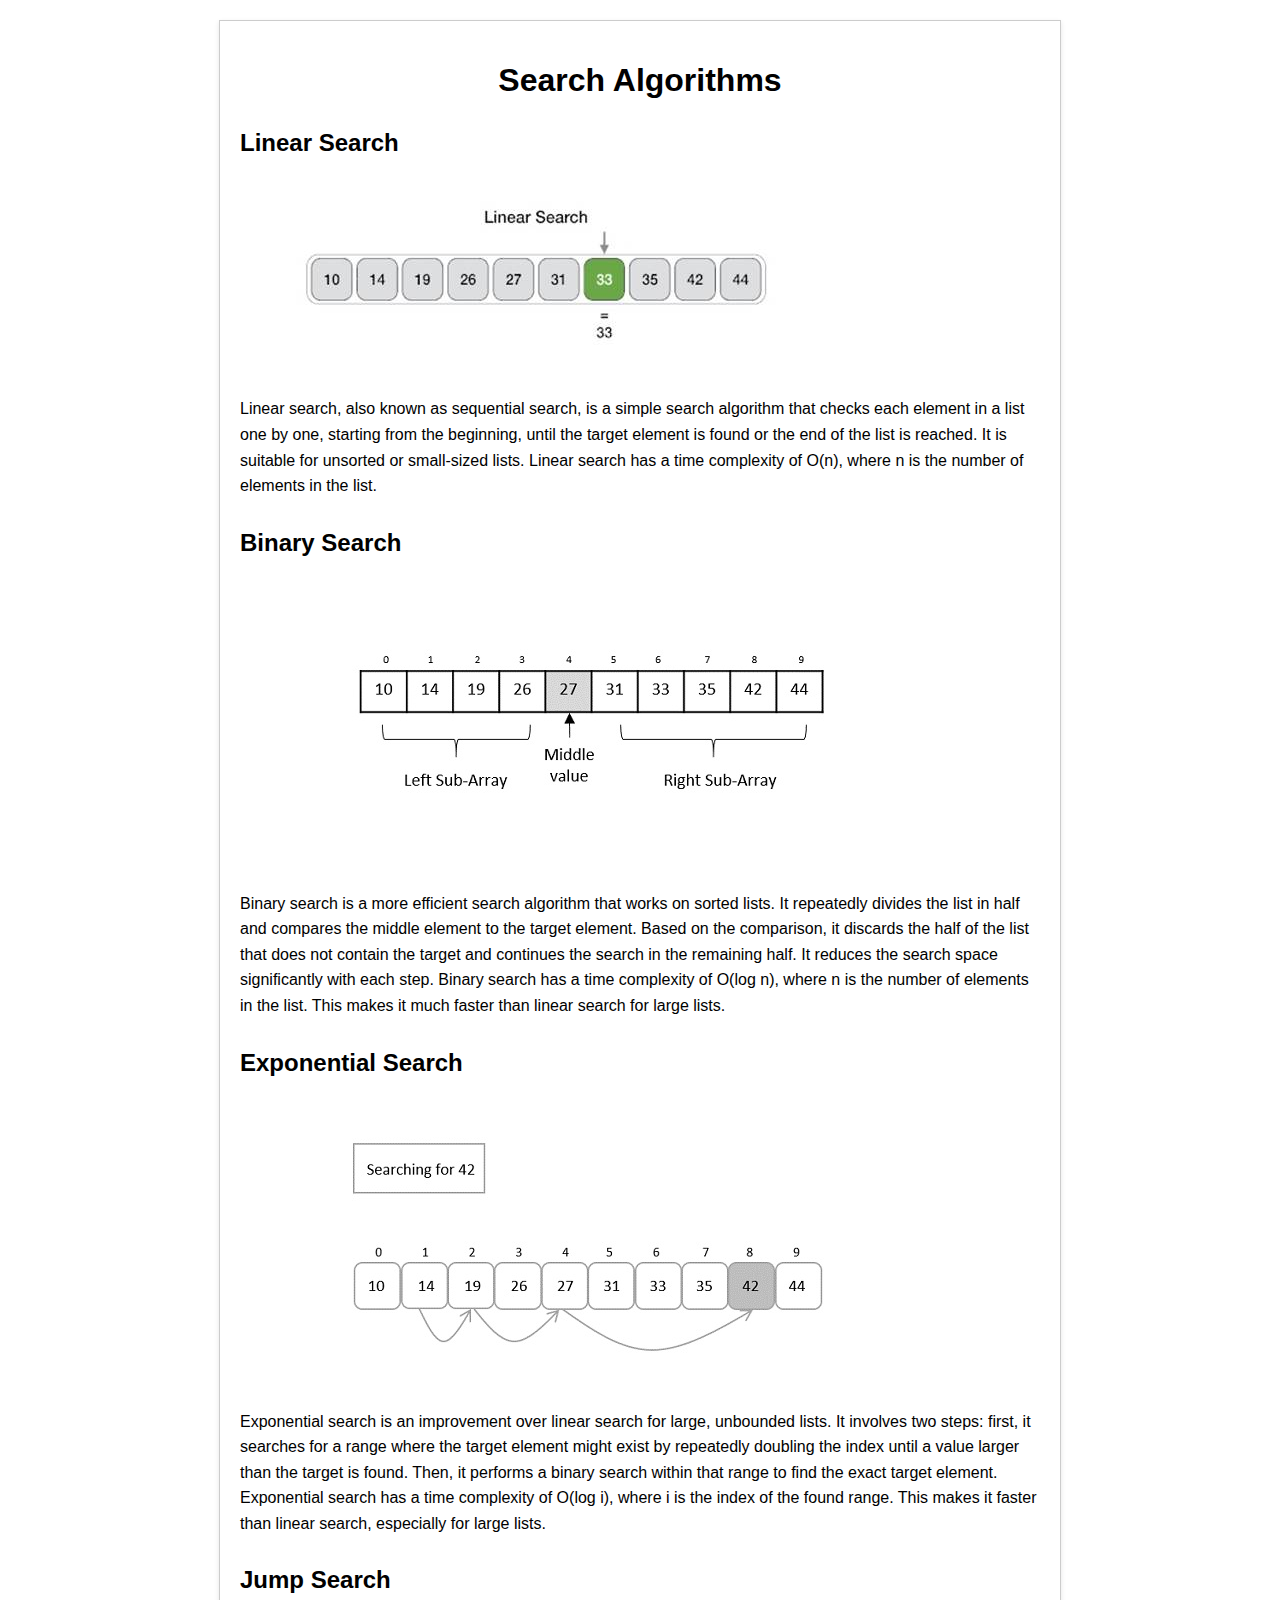
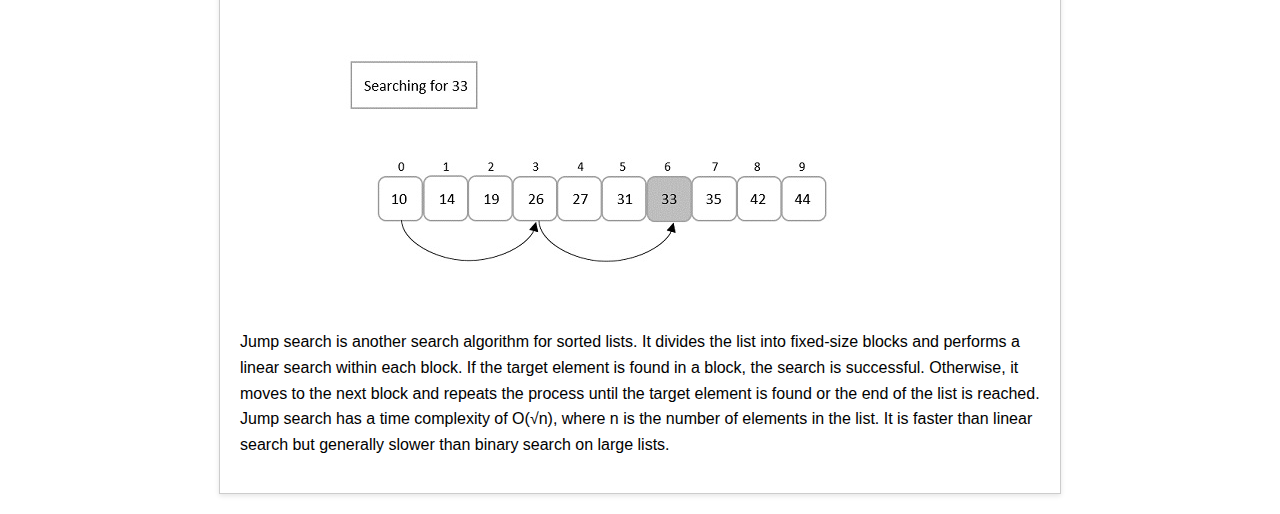
<file: SearchingVisualizer/templates/info.html>
<!DOCTYPE html>
<html lang="en">

<head>
    <meta charset="UTF-8">
    <meta http-equiv="X-UA-Compatible" content="IE=edge">
    <meta name="viewport" content="width=device-width, initial-scale=1.0">
    <title>Searching Algorithm</title>
</head>

<body>
    <!DOCTYPE html>
    <html>

    <head>
        <title>Search Algorithms</title>
        <link rel="stylesheet" href="style.css">
    </head>

    <body>
        <div class="container">
            <h1>Search Algorithms</h1>

            <h2>Linear Search</h2>
            <img src="linear_search.png" alt="Linear Search">
            <p>
                Linear search, also known as sequential search, is a simple search algorithm that checks each element in
                a list one by one, starting from the beginning, until the target element is found or the end of the list
                is reached. It is suitable for unsorted or small-sized lists.
                Linear search has a time complexity of O(n), where n is the number of elements in the list.
            </p>

            <h2>Binary Search</h2>
            <img src="binary_search.png" alt="Binary Search">
            <p>
                Binary search is a more efficient search algorithm that works on sorted lists. It repeatedly divides the
                list in half and compares the middle element to the target element. Based on the comparison, it discards
                the half of the list that does not contain the target and continues the search in the remaining half. It
                reduces the search space significantly with each step.
                Binary search has a time complexity of O(log n), where n is the number of elements in the list. This
                makes it much faster than linear search for large lists.
            </p>

            <h2>Exponential Search</h2>
            <img src="exponential_search.png" alt="Exponential Search">
            <p>
                Exponential search is an improvement over linear search for large, unbounded lists. It involves two
                steps: first, it searches for a range where the target element might exist by repeatedly doubling the
                index until a value larger than the target is found. Then, it performs a binary search within that range
                to find the exact target element.
                Exponential search has a time complexity of O(log i), where i is the index of the found range. This
                makes it faster than linear search, especially for large lists.
            </p>

            <h2>Jump Search</h2>
            <img src="jump_Search.png" alt="Jump Search">
            <p>
                Jump search is another search algorithm for sorted lists. It divides the list into fixed-size blocks and
                performs a linear search within each block. If the target element is found in a block, the search is
                successful. Otherwise, it moves to the next block and repeats the process until the target element is
                found or the end of the list is reached.
                Jump search has a time complexity of O(√n), where n is the number of elements in the list. It is faster
                than linear search but generally slower than binary search on large lists.
            </p>
        </div>
    </body>

    </html>


</body>

</html>
</file>
<file: SearchingVisualizer/templates/style.css>
body {
    font-family: Arial, sans-serif;
    margin: 0;
    padding: 0;
  }
  
  .container {
    max-width: 800px;
    margin: 20px auto;
    padding: 20px;
    border: 1px solid #ccc;
    box-shadow: 0 2px 5px rgba(0, 0, 0, 0.1);
  }
  
  h1 {
    text-align: center;
  }
  
  h2 {
    margin-top: 30px;
  }
  
  p {
    margin-top: 10px;
    line-height: 1.6;
  }
</file>
